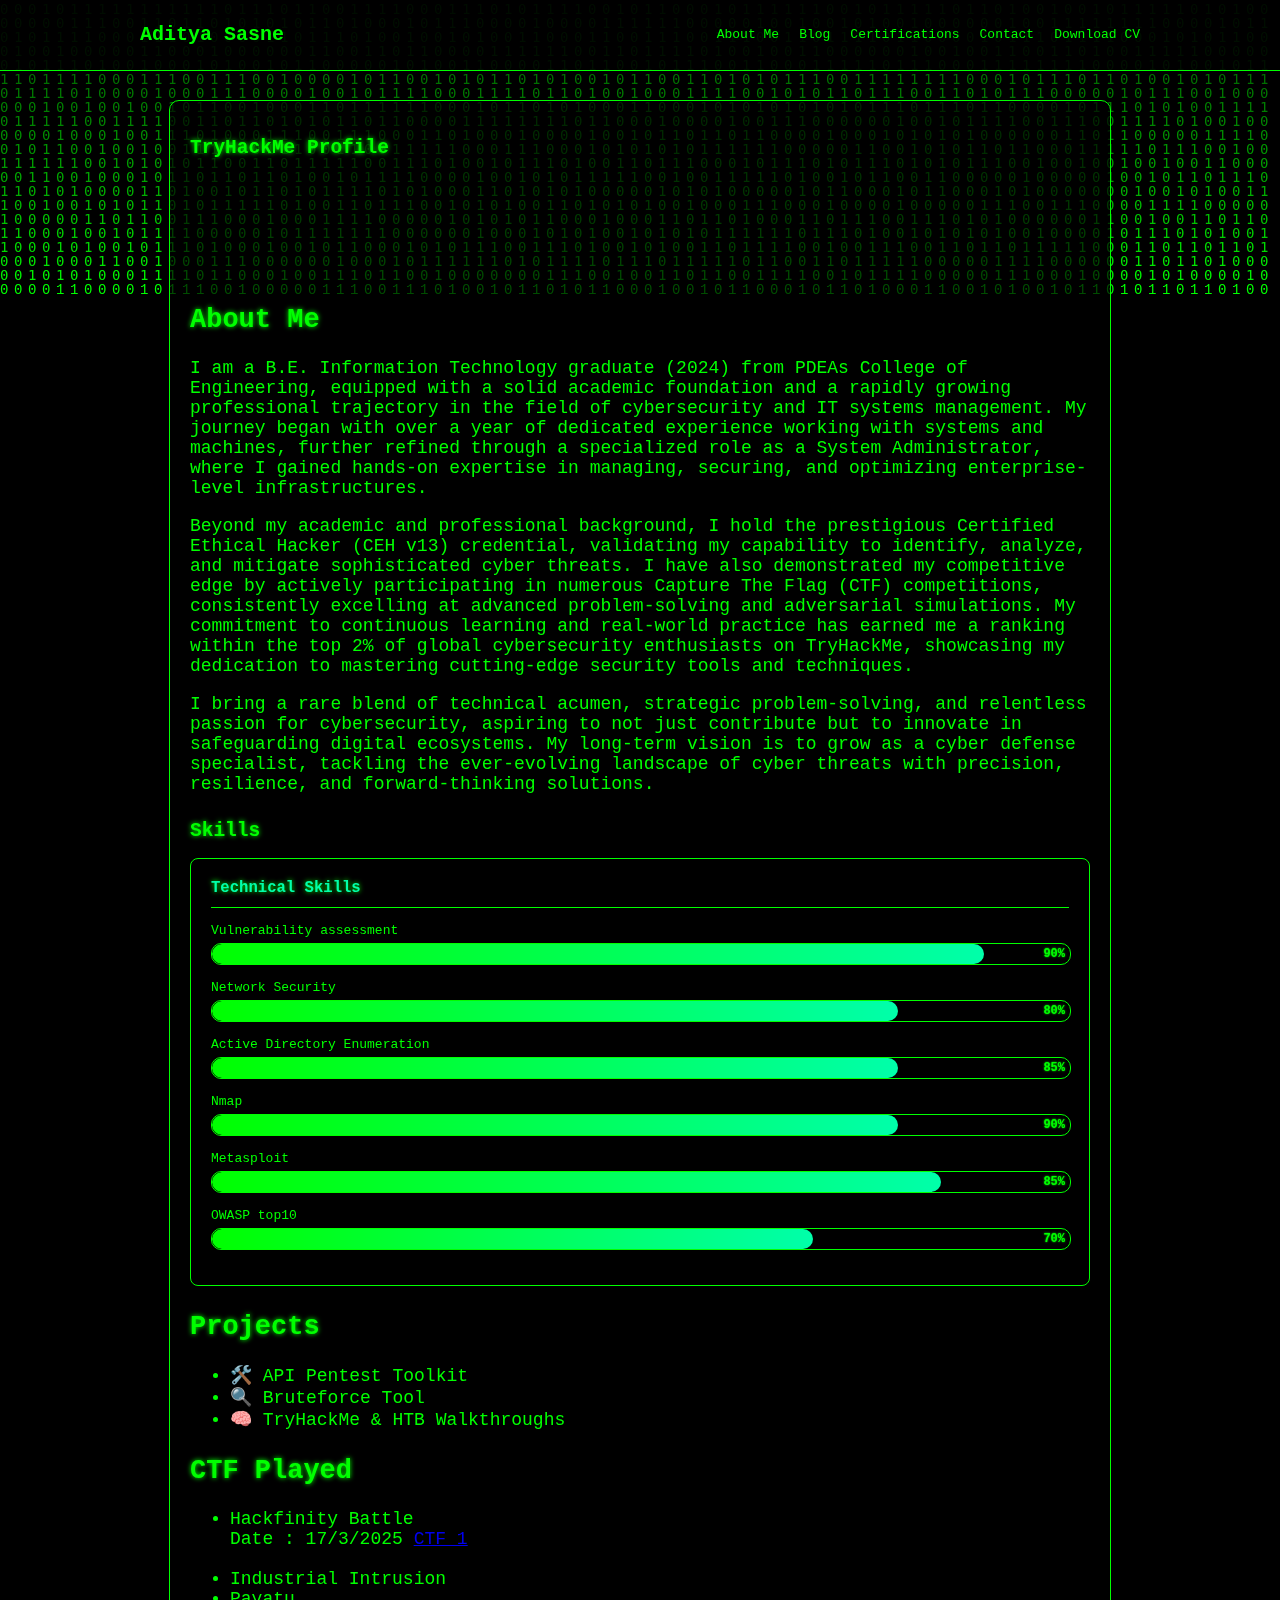
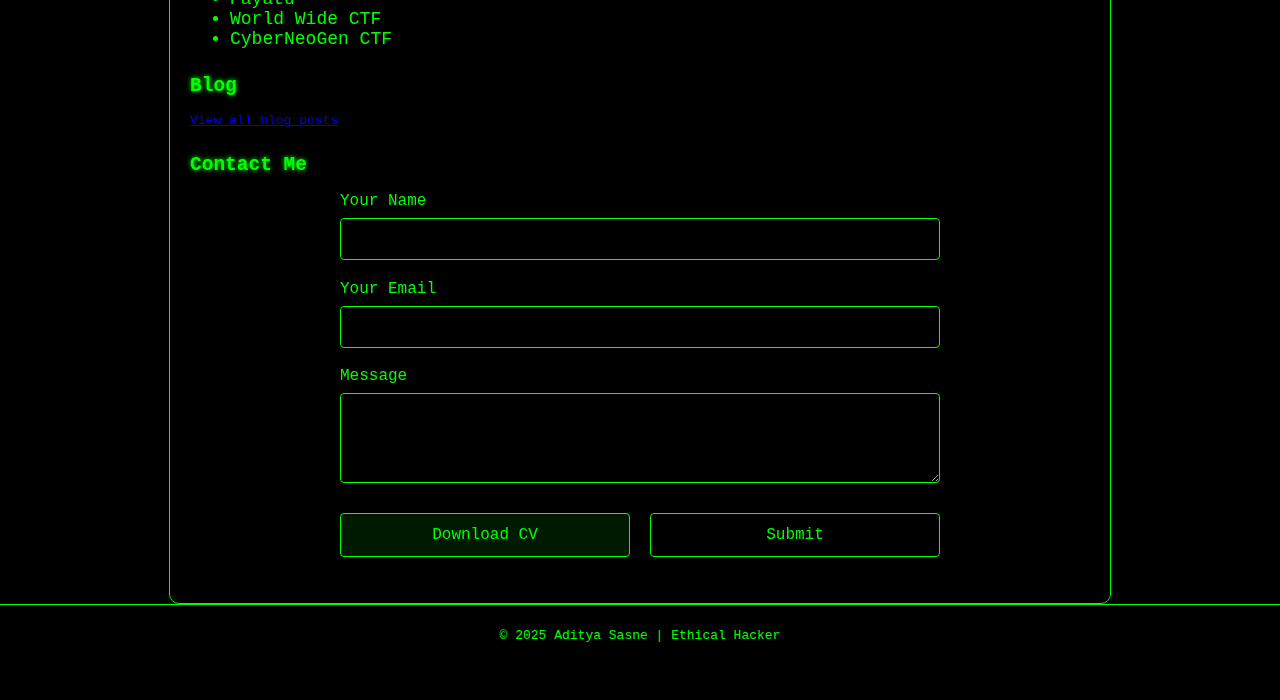
<file: index.html>
<!DOCTYPE html>
<html lang="en">
<head>
  <meta charset="UTF-8" />
  <meta name="viewport" content="width=device-width, initial-scale=1.0"/>
  <title>Ethical Hacker Portfolio</title>
  <link rel="stylesheet" href="style.css" />
</head>
<body>
  <canvas id="matrix"></canvas>

  <header>
    <div class="nav-container">
      <h1 class="logo">Aditya Sasne</h1>
      <nav>
        <ul>
          <li><a href="index.html#about">About Me</a></li>
          <li><a href="blogs.html">Blog</a></li>
          <!-- Add this new certifications link -->
          <li><a href="certification.html">Certifications</a></li>
          <li><a href="index.html#contact">Contact</a></li>
          <li><a href="Aditya Sasne CV.pdf" download>Download CV</a></li>
        </ul>
      </nav>
    </div>
  </header>

 

  <div class="content">
    <div>
    <section class="badge">
      <h2>TryHackMe Profile</h2>
      <iframe src="https://tryhackme.com/api/v2/badges/public-profile?userPublicId=2485578" style="border:none;"></iframe>
    </section>
    </div>

    
    <section id="about" class="about">
      <h2>About Me</h2>
      <p>I am a B.E. Information Technology graduate (2024) from PDEAs College of Engineering, equipped with a solid academic foundation and a rapidly growing professional trajectory in the field of cybersecurity and IT systems management. My journey began with over a year of dedicated experience working with systems and machines, further refined through a specialized role as a System Administrator, where I gained hands-on expertise in managing, securing, and optimizing enterprise-level infrastructures.
         </p>
      <p> Beyond my academic and professional background, I hold the prestigious Certified Ethical Hacker (CEH v13) credential, validating my capability to identify, analyze, and mitigate sophisticated cyber threats. I have also demonstrated my competitive edge by actively participating in numerous Capture The Flag (CTF) competitions, consistently excelling at advanced problem-solving and adversarial simulations. My commitment to continuous learning and real-world practice has earned me a ranking within the top 2% of global cybersecurity enthusiasts on TryHackMe, showcasing my dedication to mastering cutting-edge security tools and techniques.
        </p>
      <p> I bring a rare blend of technical acumen, strategic problem-solving, and relentless passion for cybersecurity, aspiring to not just contribute but to innovate in safeguarding digital ecosystems. My long-term vision is to grow as a cyber defense specialist, tackling the ever-evolving landscape of cyber threats with precision, resilience, and forward-thinking solutions.
      </p>
    </section>

           <!-- New Skills Section with Progress Bars -->
           <section id="skills" class="skills">
            <h2>Skills</h2>
            <!-- <div class="skills-container">
               <div class="skill-category">
                 <h3>Programming Languages</h3>
                 <div class="skill-item">
                   <span>Python</span>
                   <div class="progress-bar">
                     <div class="progress" style="width: 85%"></div>
                     <span class="percentage">85%</span>
                   </div>
                 </div>
                 <div class="skill-item">
                   <span>Bash script</span>
                   <div class="progress-bar">
                     <div class="progress" style="width: 75%"></div>
                     <span class="percentage">75%</span>
                   </div>
                 </div>
               </div> -->
               
               <div class="skill-category">
                 <h3>Technical Skills</h3>
                 <div class="skill-item">
                   <span>Vulnerability assessment</span>
                   <div class="progress-bar">
                     <div class="progress" style="width: 90%"></div>
                     <span class="percentage">90%</span>
                   </div>
                 </div>
                 <div class="skill-item">
                   <span> Network Security</span>
                   <div class="progress-bar">
                     <div class="progress" style="width: 80%"></div>
                     <span class="percentage">80%</span>
                   </div>
                 </div>
                 <div class="skill-item">
                  <span>Active Directory Enumeration</span>
                  <div class="progress-bar">
                    <div class="progress" style="width: 80%"></div>
                    <span class="percentage">85%</span>
                  </div>
                </div>
                <div class="skill-item">
                  <span> Nmap </span>
                  <div class="progress-bar">
                    <div class="progress" style="width: 80%"></div>
                    <span class="percentage">90%</span>
                  </div>
                </div>
                 <div class="skill-item">
                   <span>Metasploit</span>
                   <div class="progress-bar">
                     <div class="progress" style="width: 85%"></div>
                     <span class="percentage">85%</span>
                   </div>
                 </div>
                 <div class="skill-item">
                   <span> OWASP top10</span>
                   <div class="progress-bar">
                     <div class="progress" style="width: 70%"></div>
                     <span class="percentage">70%</span>
                   </div>
                 </div>
               </div>
               
              <!-- <div class="skill-category">
                 <h3>Tools</h3>
                 <div class="skill-item">
                   <span>Active Directory</span>
                   <div class="progress-bar">
                     <div class="progress" style="width: 88%"></div>
                     <span class="percentage">88%</span>
                   </div>
                 </div>
                 <div class="skill-item">
                   <span>Wireshark</span>
                   <div class="progress-bar">
                     <div class="progress" style="width: 82%"></div>
                     <span class="percentage">82%</span>
                   </div>
                 </div>
                 <div class="skill-item">
                   <span>Splunk</span>
                   <div class="progress-bar">
                     <div class="progress" style="width: 75%"></div>
                     <span class="percentage">75%</span>
                   </div>
                 </div>
               </div>
               
               <div class="skill-category">
                 <h3>Systems</h3>
                 <div class="skill-item">
                   <span>Windows</span>
                   <div class="progress-bar">
                     <div class="progress" style="width: 92%"></div>
                     <span class="percentage">92%</span>
                   </div>
                 </div>
                 <div class="skill-item">
                   <span>Windows Server (2019)</span>
                   <div class="progress-bar">
                     <div class="progress" style="width: 85%"></div>
                     <span class="percentage">85%</span>
                   </div>
                 </div>
                 <div class="skill-item">
                   <span>Linux</span>
                   <div class="progress-bar">
                     <div class="progress" style="width: 78%"></div>
                     <span class="percentage">78%</span>
                   </div>
                 </div>
                 <div class="skill-item">
                   <span>Firewall</span>
                   <div class="progress-bar">
                     <div class="progress" style="width: 80%"></div>
                     <span class="percentage">80%</span>
                   </div>
                 </div>
               </div>
               
               <div class="skill-category">
                 <h3>Soft Skills</h3>
                 <div class="skill-item">
                   <span>Problem-solving</span>
                   <div class="progress-bar">
                     <div class="progress" style="width: 95%"></div>
                     <span class="percentage">95%</span>
                   </div>
                 </div>
                 <div class="skill-item">
                   <span>Time management</span>
                   <div class="progress-bar">
                     <div class="progress" style="width: 90%"></div>
                     <span class="percentage">90%</span>
                   </div>
                 </div>
                 <div class="skill-item">
                   <span>Teamwork</span>
                   <div class="progress-bar">
                     <div class="progress" style="width: 88%"></div>
                     <span class="percentage">88%</span>
                   </div>
                 </div>
                 <div class="skill-item">
                   <span>Adaptability</span>
                   <div class="progress-bar">
                     <div class="progress" style="width: 85%"></div>
                     <span class="percentage">85%</span>
                   </div>
                 </div>
                 <div class="skill-item">
                   <span>Communication</span>
                   <div class="progress-bar">
                     <div class="progress" style="width: 90%"></div>
                     <span class="percentage">90%</span>
                   </div>
                 </div>
               </div>-->
             
           </section>
 

    <section class="projects">
      <h2>Projects</h2>
      <ul>
        <li>🛠️ API Pentest Toolkit</li>
        <li>🔍 Bruteforce Tool </li>
        <li>🧠 TryHackMe & HTB Walkthroughs</li>
      </ul>
    </section>

    <section class="projects">
      <h2>CTF Played</h2>
        <ul>
          <li>Hackfinity Battle</a><br>
         Date : 17/3/2025 <a href="ctf_1.html">CTF 1</a></li><br>
          <li>Industrial Intrusion</a></li>
          <li>Payatu</a></li>
          <li>World Wide CTF</a></li>
          <li>CyberNeoGen CTF</a></li>
        </ul>
      


    </section>

    <section id="blog" class="blog">
      <h2>Blog</h2>
      <p><a href="blogs.html">View all blog posts</a></p>
    </section>

   

   <!-- Update the contact section in index.html -->
    <section id="contact" class="contact">
     <h2>Contact Me</h2>
      <form id="contactForm">
     <div class="form-group">
      <label for="name">Your Name</label>
      <input type="text" id="name" name="name" required>
     </div>
    
     <div class="form-group">
      <label for="email">Your Email</label>
      <input type="email" id="email" name="email" required>
     </div>
    
     <div class="form-group">
      <label for="message">Message</label>
      <textarea id="message" name="message" rows="4" required></textarea>
     </div>
    
     <div class="form-actions">
      <a href="resume.pdf" download class="btn download-btn">Download CV</a>
      <button type="submit" class="btn submit-btn">Submit</button>
     </div>
      </form>
    </section>

  </div>

  <footer>
    <p>&copy; 2025 Aditya Sasne | Ethical Hacker</p>
  </footer>

  <script src="script.js"></script>
</body>
</html>
</file>
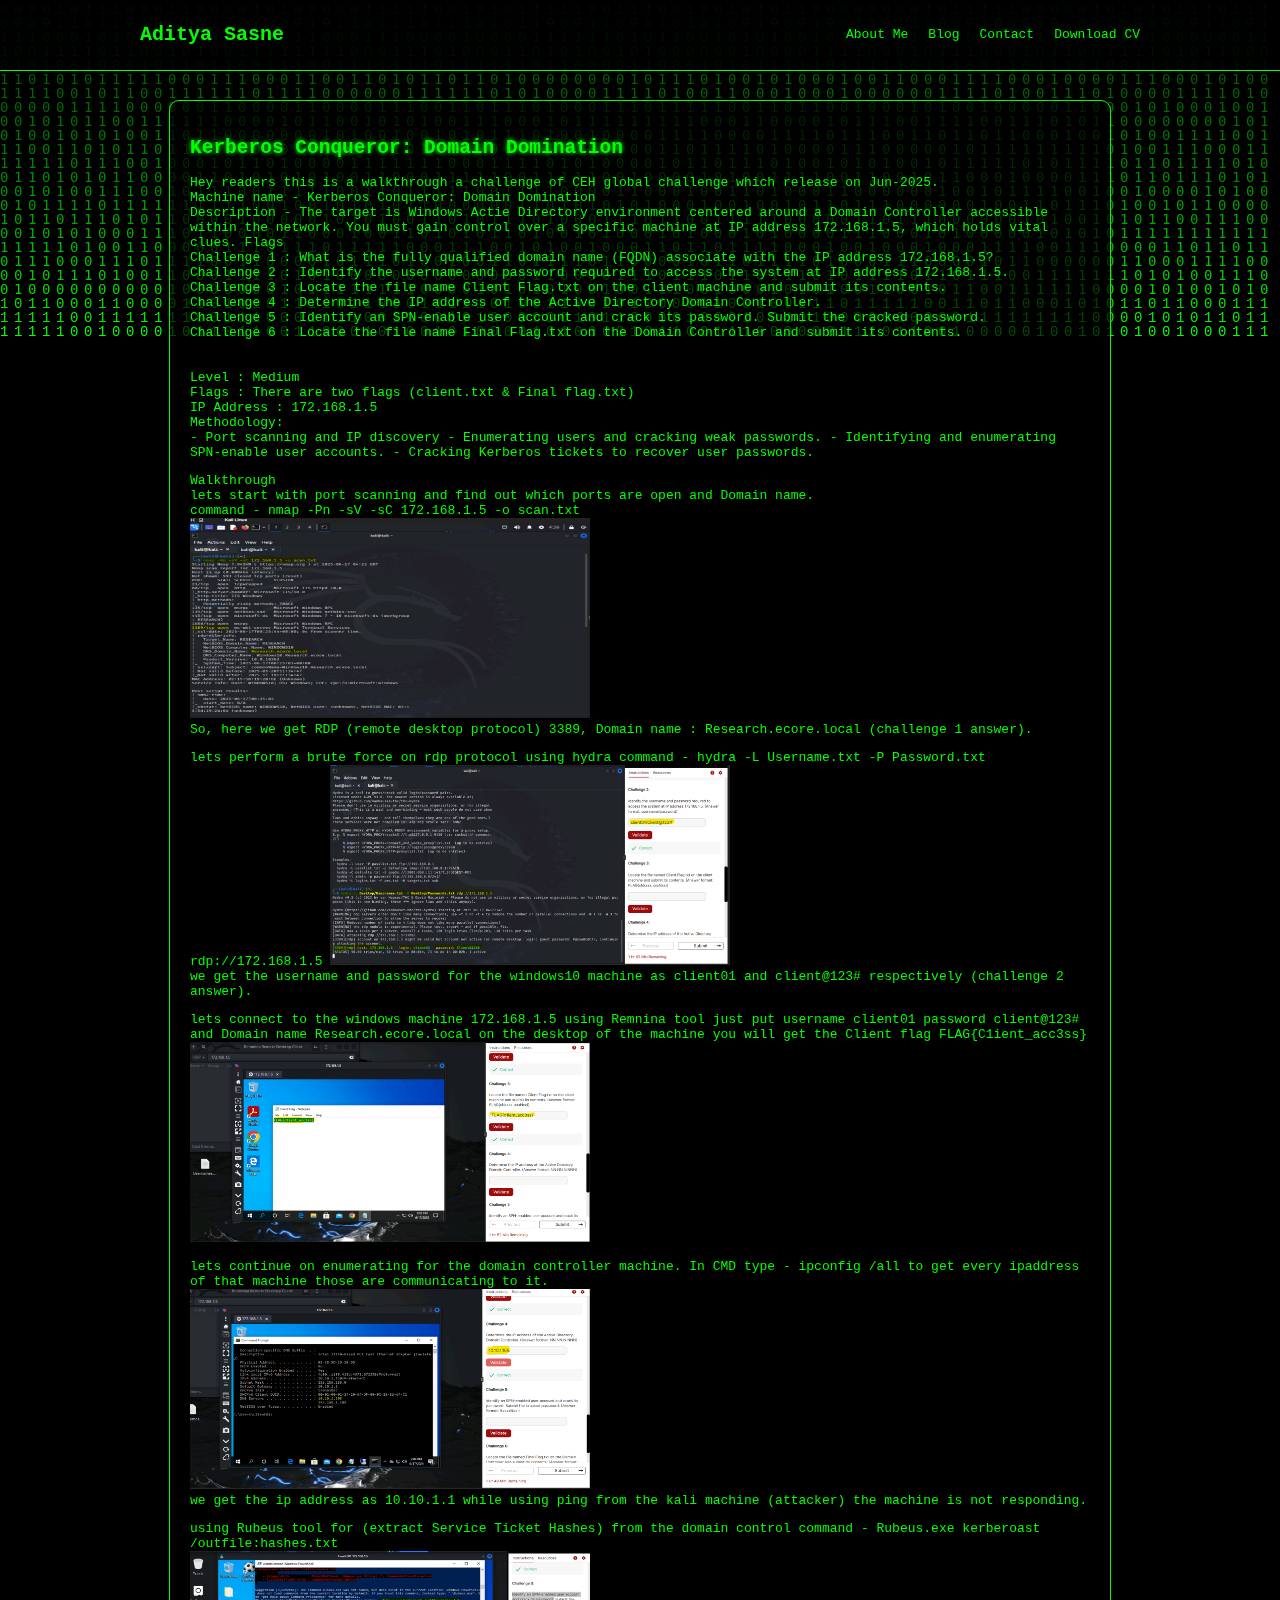
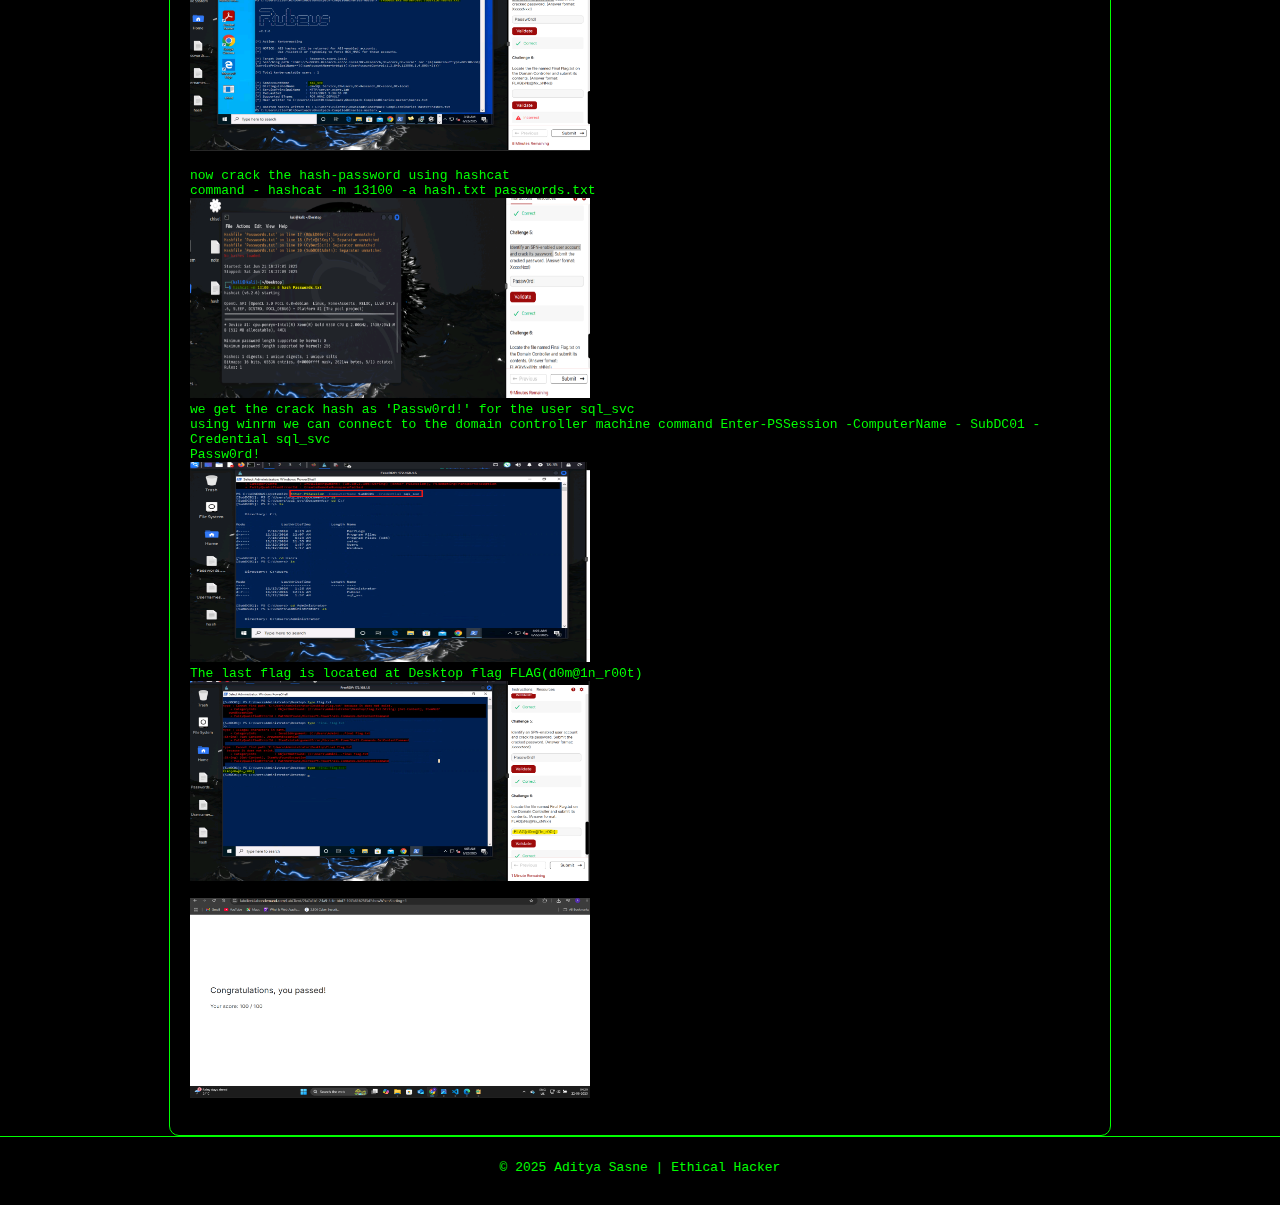
<file: blog1.html>
<!DOCTYPE html>
<html lang="en">
<head>
  <meta charset="UTF-8">
  <meta name="viewport" content="width=device-width, initial-scale=1">
  <title>B<!DOCTYPE html>
<html lang="en">
<head>
  <meta charset="UTF-8">
  <meta name="viewport" content="width=device-width, initial-scale=1">
  <title>Blog Post 1</title>
  <link rel="stylesheet" href="style.css" />
</head>
<body>
  <canvas id="matrix"></canvas>

  <header>
    <div class="nav-container">
      <h1 class="logo">Aditya Sasne</h1>
      <nav>
        <ul>
          <li><a href="index.html#about">About Me</a></li>
          <li><a href="blogs.html">Blog</a></li>
          <li><a href="index.html#contact">Contact</a></li>
          <li><a href="resume.pdf" download>Download CV</a></li>
        </ul>
      </nav>
    </div>
  </header>

  <div class="content">
    <h2>Kerberos Conqueror: Domain Domination</h2>
    <p>Hey readers this is a walkthrough a challenge of CEH global challenge which release on Jun-2025. <br>

      Machine name - Kerberos Conqueror: Domain Domination <br>
      
      Description - The target is Windows Actie Directory environment centered around a Domain Controller accessible within the network. You must gain control over a specific machine at IP address 172.168.1.5, which holds vital clues.
      
      Flags<br>
      
      Challenge 1 : What is the fully qualified domain name (FQDN) associate with the IP address 172.168.1.5? <br>
      
      Challenge 2 : Identify the username and password required to access the system at IP address 172.168.1.5. <br>
      
      Challenge 3 : Locate the file name Client Flag.txt on the client machine and submit its contents. <br>
      
      Challenge 4 : Determine the IP address of the Active Directory Domain Controller. <br>
      
      Challenge 5 : Identify an SPN-enable user account and crack its password. Submit the cracked password. <br>
      
      Challenge 6 : Locate the file name Final Flag.txt on the Domain Controller and submit its contents. <br>
       
      <br><br>

      Level : Medium <br>
      Flags : There are two flags (client.txt & Final flag.txt) <br>
      IP Address : 172.168.1.5 <br>
      Methodology: <br>
      - Port scanning and IP discovery
      - Enumerating users and cracking weak passwords.
      - Identifying and enumerating SPN-enable user accounts.
      - Cracking Kerberos tickets to recover user passwords. <br>
      <p>
      Walkthrough <br>
      
      lets start with port scanning and find out which ports are open and Domain name. <br>
      
      command - nmap -Pn -sV -sC 172.168.1.5 -o scan.txt <br>

      <img src="img/screen_short1.png" alt="My profile picture" width="400" height="200"> <br>

      
      So, here we get RDP (remote desktop protocol) 3389, Domain name : Research.ecore.local (challenge 1 answer).  
      
      <p>
      lets perform a brute force on rdp protocol using hydra
      
      command - hydra -L Username.txt -P Password.txt rdp://172.168.1.5

      <img src="img/screen_short2.png" alt="My profile picture" width="400" height="200"> <br>
      
      
      we get the username and password for the windows10 machine as client01 and client@123# respectively (challenge 2 answer).
      </p>
      <p>
      lets connect to the windows machine 172.168.1.5 using Remnina tool just put username client01 password client@123# and Domain name Research.ecore.local
      
      on the desktop of the machine you will get the Client flag FLAG{C1ient_acc3ss}

      <img src="img/screen_short3.png" alt="My profile picture" width="400" height="200"> <br>
      </p>
      <p>
      lets continue on enumerating for the domain controller machine. In CMD type - ipconfig /all 
       to get every ipaddress of that machine those are communicating to it.<br>

       <img src="img/screen_short4.png" alt="My profile picture" width="400" height="200"> <br>

      we get the ip address as 10.10.1.1 while using ping from the kali machine (attacker) the machine is not responding.
      
      </p>
      <p>
      using Rubeus tool for (extract Service Ticket Hashes) from the domain control
      command - Rubeus.exe kerberoast /outfile:hashes.txt <br>
      <img src="img/screen_short5.png" alt="My profile picture" width="400" height="200">
      </p>
      <p>
      now crack the hash-password using hashcat <br>
      command - hashcat -m 13100 -a hash.txt passwords.txt <br>
      <img src="img/screen_short6.png" alt="My profile picture" width="400" height="200"> <br>
      
      we get the crack hash as 'Passw0rd!' for the user sql_svc <br>
      
      using winrm we can connect to the domain controller machine
      command Enter-PSSession -ComputerName - SubDC01 -Credential sql_svc <br>
        Passw0rd! <br>
        <img src="img/screen_short7.png" alt="My profile picture" width="400" height="200"> <br>
        
      The last flag is located at Desktop flag FLAG(d0m@1n_r00t) <br>
      <img src="img/screen_short8.png" alt="My profile picture" width="400" height="200"> <br>
      </p>

      <img src="img/screen_short9.png" alt="My profile picture" width="400" height="200"> <br>
      </p>
    
  </div>

  <footer>
    <p>&copy; 2025 Aditya Sasne | Ethical Hacker</p>
  </footer>

  <script src="script.js"></script>
</body>
</html>
</file>
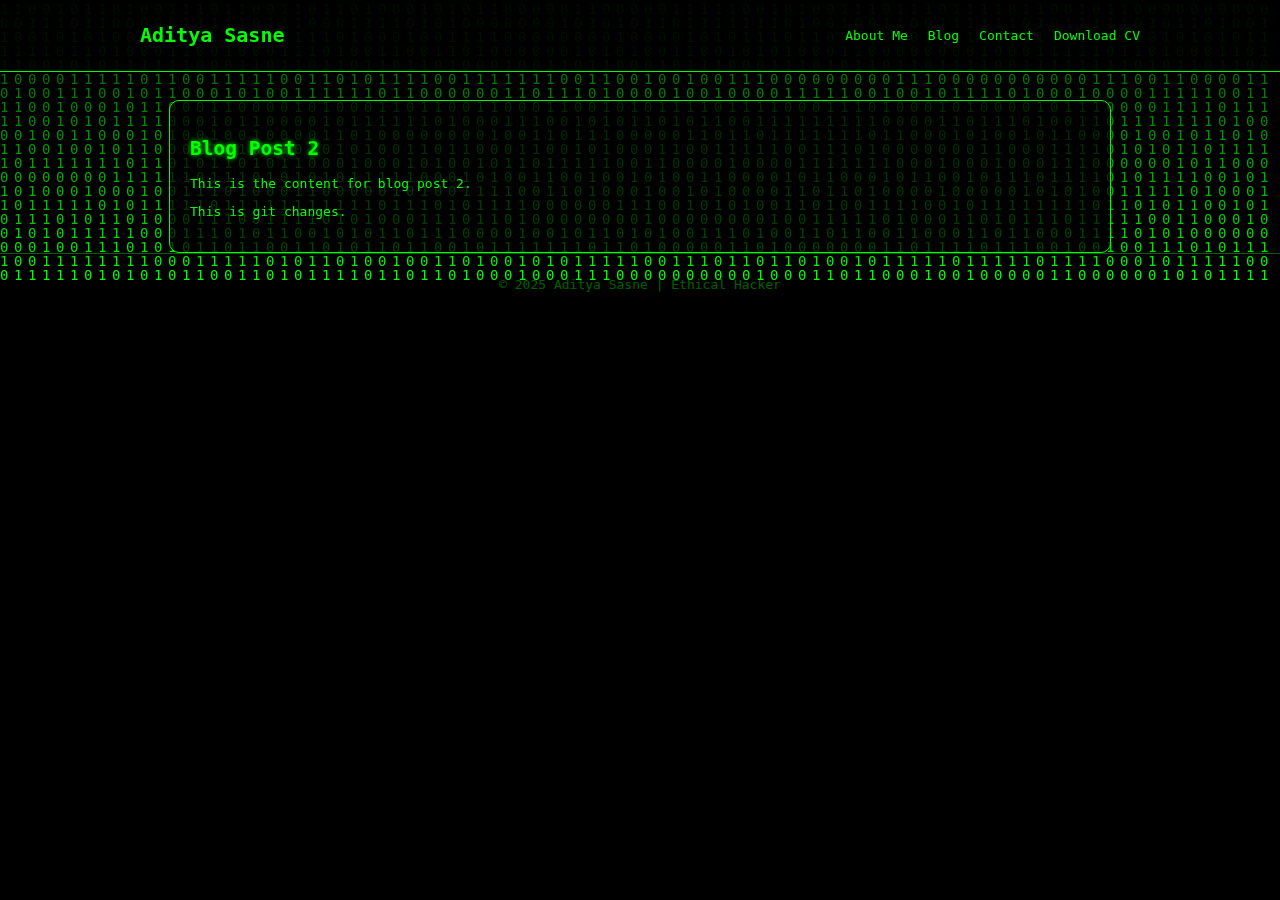
<file: blog2.html>
<!DOCTYPE html>
<html lang="en">
<head>
  <meta charset="UTF-8">
  <meta name="viewport" content="width=device-width, initial-scale=1">
  <title>Blog Post 2</title>
  <link rel="stylesheet" href="style.css" />
</head>
<body>
  <canvas id="matrix"></canvas>

  <header>
    <div class="nav-container">
      <h1 class="logo">Aditya Sasne</h1>
      <nav>
        <ul>
          <li><a href="index.html#about">About Me</a></li>
          <li><a href="blogs.html">Blog</a></li>
          <li><a href="index.html#contact">Contact</a></li>
          <li><a href="resume.pdf" download>Download CV</a></li>
        </ul>
      </nav>
    </div>
  </header>

  <div class="content">
    <h2>Blog Post 2</h2>
    <p>This is the content for blog post 2.</p>
    <p> This is git changes.</p>
  </div>

  <footer>
    <p>&copy; 2025 Aditya Sasne | Ethical Hacker</p>
  </footer>

  <script src="script.js"></script>
</body>
</html>
</file>
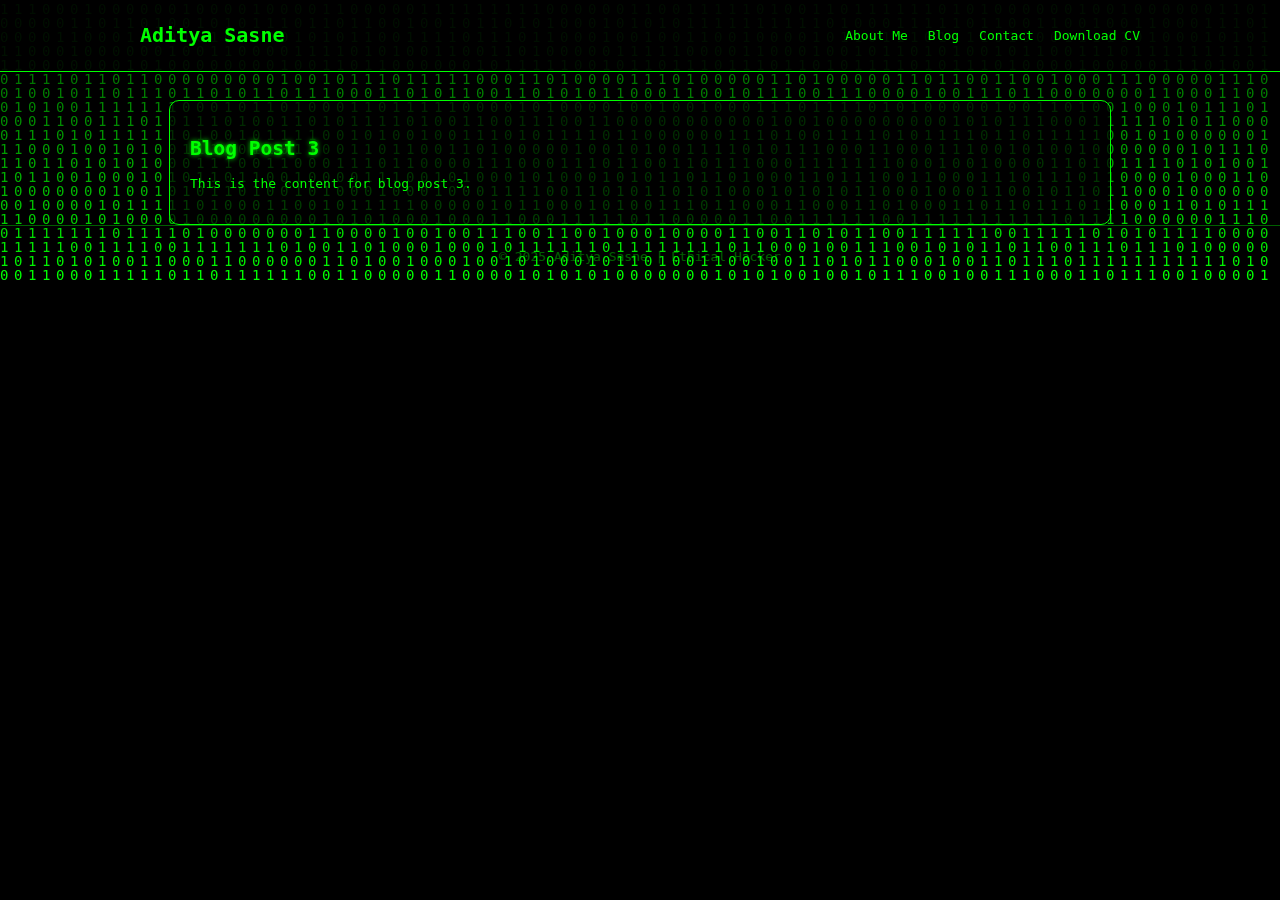
<file: blog3.html>
<!DOCTYPE html>
<html lang="en">
<head>
  <meta charset="UTF-8">
  <meta name="viewport" content="width=device-width, initial-scale=1">
  <title>Blog Post 3</title>
  <link rel="stylesheet" href="style.css" />
</head>
<body>
  <canvas id="matrix"></canvas>

  <header>
    <div class="nav-container">
      <h1 class="logo">Aditya Sasne</h1>
      <nav>
        <ul>
          <li><a href="index.html#about">About Me</a></li>
          <li><a href="blogs.html">Blog</a></li>
          <li><a href="index.html#contact">Contact</a></li>
          <li><a href="resume.pdf" download>Download CV</a></li>
        </ul>
      </nav>
    </div>
  </header>

  <div class="content">
    <h2>Blog Post 3</h2>
    <p>This is the content for blog post 3.</p>
  </div>

  <footer>
    <p>&copy; 2025 Aditya Sasne | Ethical Hacker</p>
  </footer>

  <script src="script.js"></script>
</body>
</html>
</file>
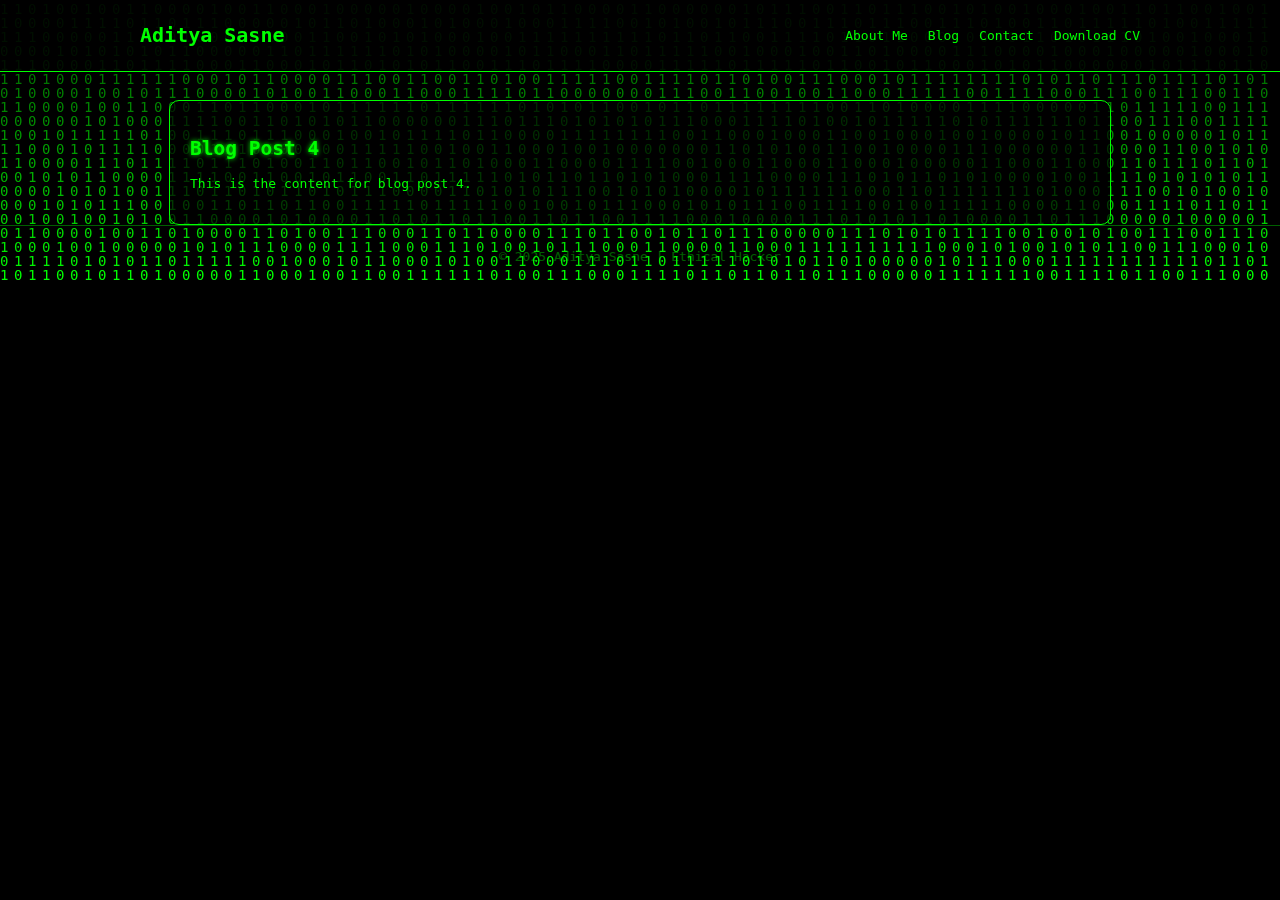
<file: blog4.html>
<!DOCTYPE html>
<html lang="en">
<head>
  <meta charset="UTF-8">
  <meta name="viewport" content="width=device-width, initial-scale=1">
  <title>Blog Post 4</title>
  <link rel="stylesheet" href="style.css" />
</head>
<body>
  <canvas id="matrix"></canvas>

  <header>
    <div class="nav-container">
      <h1 class="logo">Aditya Sasne</h1>
      <nav>
        <ul>
          <li><a href="index.html#about">About Me</a></li>
          <li><a href="blogs.html">Blog</a></li>
          <li><a href="index.html#contact">Contact</a></li>
          <li><a href="resume.pdf" download>Download CV</a></li>
        </ul>
      </nav>
    </div>
  </header>

  <div class="content">
    <h2>Blog Post 4</h2>
    <p>This is the content for blog post 4.</p>
  </div>

  <footer>
    <p>&copy; 2025 Aditya Sasne | Ethical Hacker</p>
  </footer>

  <script src="script.js"></script>
</body>
</html>
</file>
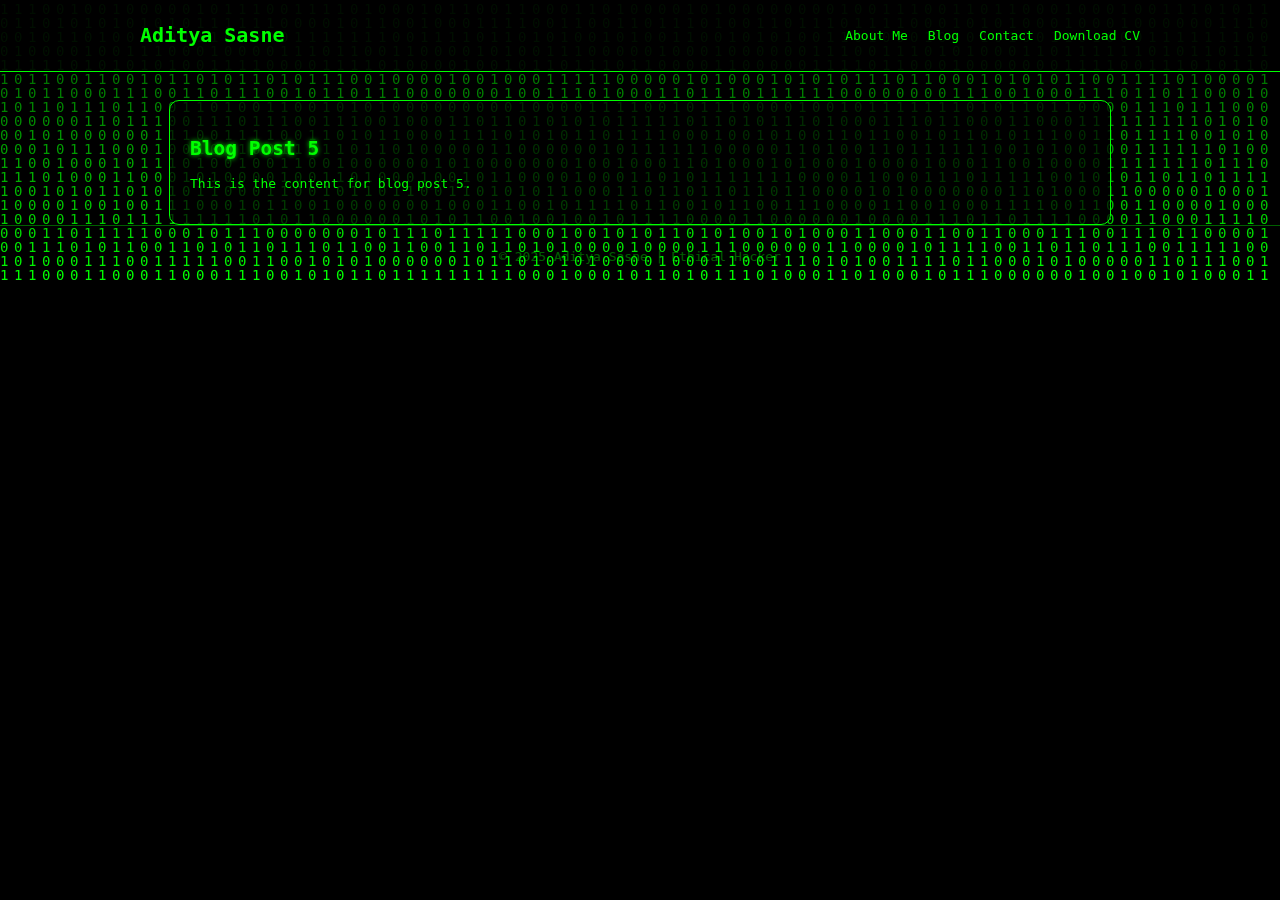
<file: blog5.html>
<!DOCTYPE html>
<html lang="en">
<head>
  <meta charset="UTF-8">
  <meta name="viewport" content="width=device-width, initial-scale=1">
  <title>Blog Post 5</title>
  <link rel="stylesheet" href="style.css" />
</head>
<body>
  <canvas id="matrix"></canvas>

  <header>
    <div class="nav-container">
      <h1 class="logo">Aditya Sasne</h1>
      <nav>
        <ul>
          <li><a href="index.html#about">About Me</a></li>
          <li><a href="blogs.html">Blog</a></li>
          <li><a href="index.html#contact">Contact</a></li>
          <li><a href="resume.pdf" download>Download CV</a></li>
        </ul>
      </nav>
    </div>
  </header>

  <div class="content">
    <h2>Blog Post 5</h2>
    <p>This is the content for blog post 5.</p>
  </div>

  <footer>
    <p>&copy; 2025 Aditya Sasne | Ethical Hacker</p>
  </footer>

  <script src="script.js"></script>
</body>
</html>
</file>
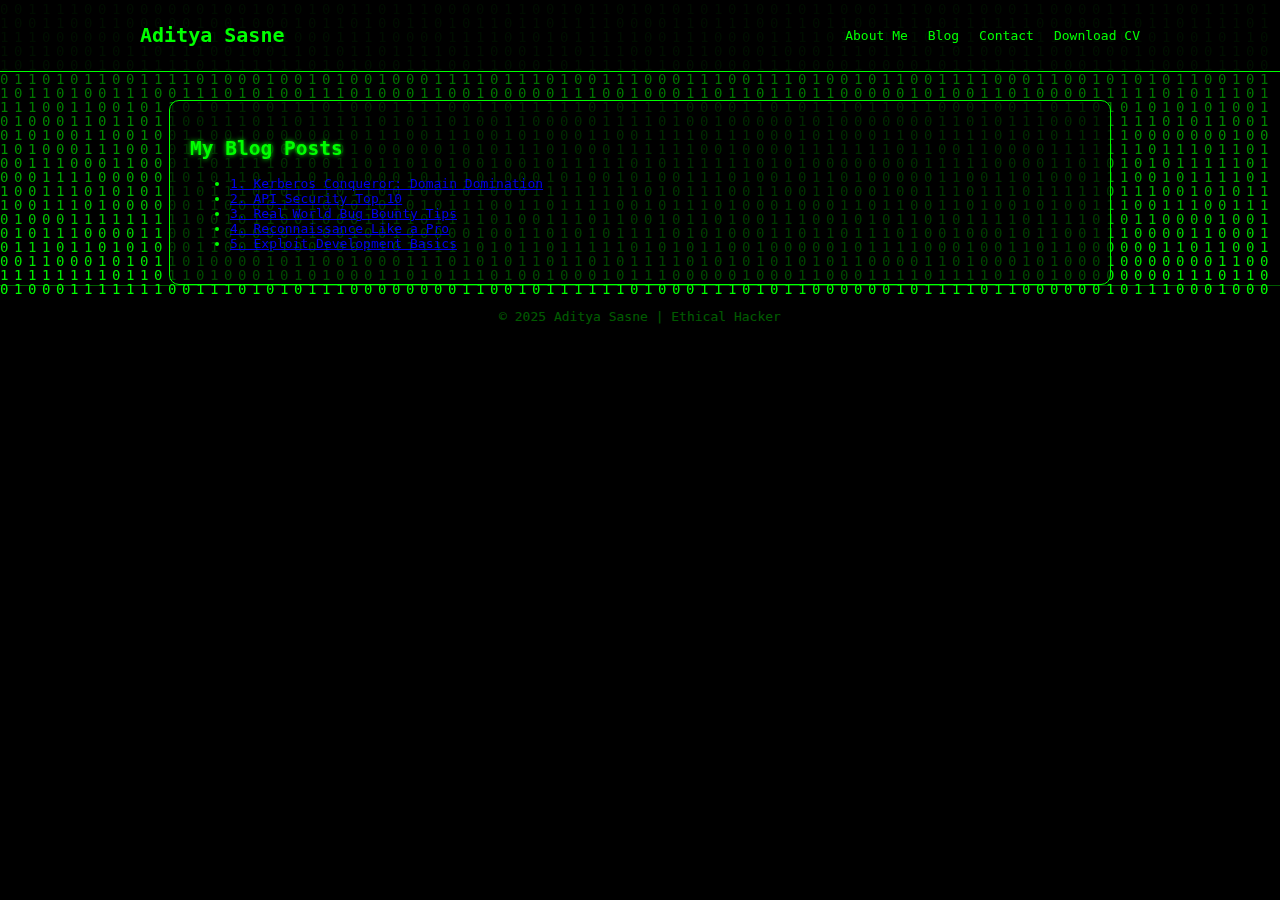
<file: blogs.html>
<!DOCTYPE html>
<html lang="en">
<head>
  <meta charset="UTF-8" />
  <meta name="viewport" content="width=device-width, initial-scale=1.0"/>
  <title>Blog Posts - Aditya Sasne</title>
  <link rel="stylesheet" href="style.css" />
</head>
<body>
  <canvas id="matrix"></canvas>

  <header>
    <div class="nav-container">
      <h1 class="logo">Aditya Sasne</h1>
      <nav>
        <ul>
          <li><a href="index.html#about">About Me</a></li>
          <li><a href="blogs.html">Blog</a></li>
          <li><a href="index.html#contact">Contact</a></li>
          <li><a href="resume.pdf" download>Download CV</a></li>
        </ul>
      </nav>
    </div>
  </header>

  <div class="content">
    <h2>My Blog Posts</h2>
    <ul class="blog-list">
      <li><a href="blog1.html">1. Kerberos Conqueror: Domain Domination</a></li>
      <li><a href="blog2.html">2. API Security Top 10</a></li>
      <li><a href="blog3.html">3. Real World Bug Bounty Tips</a></li>
      <li><a href="blog4.html">4. Reconnaissance Like a Pro</a></li>
      <li><a href="blog5.html">5. Exploit Development Basics</a></li>
    </ul>
  </div>

  <footer>
    <p>&copy; 2025 Aditya Sasne | Ethical Hacker</p>
  </footer>

  <script src="script.js"></script>
</body>
</html>
</file>
<file: style.css>
/* Global */
body, html {
  margin: 0;
  padding: 0;
  font-family: monospace;
  background: black;
  color: #00ff00;
  overflow-x: hidden;
}

canvas#matrix {
  position: fixed;
  top: 0;
  left: 0;
  z-index: 0;
}

/* Header */
header {
  position: fixed;
  top: 0;
  width: 100%;
  background: rgba(0, 0, 0, 0.85);
  z-index: 2;
  padding: 10px 0;
  border-bottom: 1px solid #00ff00;
}

.nav-container {
  max-width: 1000px;
  margin: auto;
  padding: 0 20px;
  display: flex;
  justify-content: space-between;
  align-items: center;
}

.logo {
  color: #00ff00;
  font-size: 20px;
}

.projects {
  color: #00ff00;
  font-size: 18px;
}

.about {
  color: #00ff00;
  font-size: 18px;
}


nav ul {
  list-style: none;
  display: flex;
  gap: 20px;
}

nav a {
  text-decoration: none;
  color: #00ff00;
  transition: 0.3s;
}

nav a:hover {
  color: #00ffaa;
}

/* Main Content */
.content {
  margin-top: 100px;
  padding: 20px;
  max-width: 900px;
  margin-left: auto;
  margin-right: auto;
  z-index: 1;
  position: relative;
  background-color: rgba(0, 0, 0, 0.7);
  border: 1px solid #00ff00;
  border-radius: 10px;
}

section {
  margin-bottom: 2rem;
}

h2, h3 {
  color: #00ff00;
  text-shadow: 0 0 5px #00ff00;
}

iframe {
  width: 100%;
  height: 100px;
  border: none;
}

/* Footer */
footer {
  text-align: center;
  padding: 10px;
  color: #00ff00;
  background: rgba(0, 0, 0, 0.85);
  border-top: 1px solid #00ff00;
}

/* Add to style.css */
/* Contact Form Styles */
.contact form {
  display: grid;
  gap: 1.5rem;
  max-width: 600px;
  margin: 0 auto;
}

.form-group {
  display: flex;
  flex-direction: column;
}

.form-group label {
  margin-bottom: 8px;
  color: #00ff00;
  font-size: 16px;
}

.form-group input,
.form-group textarea {
  background: rgba(0, 0, 0, 0.7);
  border: 1px solid #00ff00;
  border-radius: 4px;
  padding: 12px;
  color: #00ff00;
  font-family: monospace;
  font-size: 14px;
  transition: all 0.3s;
}

.form-group input:focus,
.form-group textarea:focus {
  outline: none;
  border-color: #00ffaa;
  box-shadow: 0 0 8px rgba(0, 255, 170, 0.5);
}

.form-actions {
  display: flex;
  justify-content: space-between;
  gap: 20px;
  margin-top: 10px;
}

.btn {
  padding: 12px 24px;
  border: 1px solid #00ff00;
  border-radius: 4px;
  background: rgba(0, 0, 0, 0.7);
  color: #00ff00;
  font-family: monospace;
  font-size: 16px;
  cursor: pointer;
  transition: all 0.3s;
  text-align: center;
  text-decoration: none;
  flex: 1;
}

.download-btn {
  background: rgba(0, 255, 0, 0.1);
}

.submit-btn {
  background: rgba(0, 0, 0, 0.9);
}

.btn:hover {
  background: rgba(0, 255, 170, 0.2);
  color: #00ffaa;
  border-color: #00ffaa;
  text-shadow: 0 0 5px #00ffaa;
}


/* Add to style.css */
/* Certifications Section */
.certifications {
  margin-top: 2rem;
}

.certs-container {
  display: grid;
  grid-template-columns: repeat(auto-fill, minmax(250px, 1fr));
  gap: 20px;
  margin-top: 1.5rem;
}

.cert-card {
  background: rgba(0, 0, 0, 0.7);
  border: 1px solid #00ff00;
  border-radius: 8px;
  padding: 20px;
  transition: all 0.3s;
  position: relative;
  overflow: hidden;
}

.cert-card:hover {
  transform: translateY(-5px);
  box-shadow: 0 0 15px rgba(0, 255, 0, 0.5);
  border-color: #00ffaa;
}

.cert-card::before {
  content: "";
  position: absolute;
  top: 0;
  left: 0;
  width: 100%;
  height: 4px;
  background: #00ff00;
  transform: scaleX(0);
  transform-origin: left;
  transition: transform 0.3s;
}

.cert-card:hover::before {
  transform: scaleX(1);
}

.cert-card h3 {
  color: #00ffaa;
  margin-top: 0;
  font-size: 1.5rem;
}

.cert-card p {
  margin: 10px 0;
  min-height: 40px;
}

.cert-card span {
  display: block;
  color: #00ff00;
  font-size: 0.9rem;
  border-top: 1px dashed #00ff00;
  padding-top: 10px;
  margin-top: 10px;
}

/* Add to style.css */
/* View Certificate Button */
.view-cert-btn {
  display: block;
  width: 100%;
  margin-top: 15px;
  padding: 10px;
  background: rgba(0, 0, 0, 0.7);
  border: 1px solid #00ff00;
  border-radius: 4px;
  color: #00ff00;
  font-family: monospace;
  font-size: 14px;
  cursor: pointer;
  transition: all 0.3s;
}

.view-cert-btn:hover {
  background: rgba(0, 255, 0, 0.2);
  color: #00ffaa;
  border-color: #00ffaa;
  text-shadow: 0 0 5px #00ffaa;
}

/* Certificate Modal */
.modal {
  display: none;
  position: fixed;
  z-index: 100;
  left: 0;
  top: 0;
  width: 100%;
  height: 100%;
  background-color: rgba(0, 0, 0, 0.9);
}

.modal-content {
  position: relative;
  margin: 5% auto;
  padding: 20px;
  width: 80%;
  max-width: 900px;
  background: rgba(0, 0, 0, 0.95);
  border: 2px solid #00ff00;
  border-radius: 10px;
  box-shadow: 0 0 20px rgba(0, 255, 0, 0.5);
}

.close-btn {
  position: absolute;
  top: 15px;
  right: 20px;
  color: #00ff00;
  font-size: 30px;
  font-weight: bold;
  cursor: pointer;
  transition: 0.3s;
}

.close-btn:hover {
  color: #ff0033;
  text-shadow: 0 0 10px rgba(255, 0, 51, 0.7);
}

#certImage {
  width: 100%;
  max-height: 600px;
  object-fit: contain;
  border: 1px solid #00ff00;
  border-radius: 5px;
  margin-bottom: 20px;
}

.cert-info {
  padding: 15px;
  background: rgba(0, 0, 0, 0.7);
  border: 1px solid #00ff00;
  border-radius: 5px;
}

.cert-info h3 {
  margin-top: 0;
  color: #00ffaa;
}

.cert-info p {
  margin: 10px 0;
}

/* Add to style.css */
/* Skills Section with Progress Bars */
.skills {
  margin-top: 2rem;
}

.skills-container {
  display: grid;
  grid-template-columns: repeat(auto-fill, minmax(250px, 1fr));
  gap: 20px;
  margin-top: 1.5rem;
}

.skill-category {
  background: rgba(0, 0, 0, 0.7);
  border: 1px solid #00ff00;
  border-radius: 8px;
  padding: 20px;
  transition: all 0.3s;
}

.skill-category:hover {
  transform: translateY(-5px);
  box-shadow: 0 0 15px rgba(0, 255, 0, 0.5);
  border-color: #00ffaa;
}

.skill-category h3 {
  color: #00ffaa;
  margin-top: 0;
  margin-bottom: 15px;
  font-size: 1.2rem;
  border-bottom: 1px solid #00ff00;
  padding-bottom: 10px;
}

.skill-item {
  margin-bottom: 15px;
}

.skill-item span {
  display: block;
  margin-bottom: 5px;
  color: #00ff00;
}

.progress-bar {
  width: 100%;
  height: 20px;
  background: rgba(0, 0, 0, 0.5);
  border-radius: 10px;
  border: 1px solid #00ff00;
  position: relative;
  overflow: hidden;
}

.progress {
  height: 100%;
  background: linear-gradient(90deg, #00ff00, #00ffaa);
  border-radius: 10px;
  transition: width 1s ease-in-out;
}

.percentage {
  position: absolute;
  right: 5px;
  top: 50%;
  transform: translateY(-50%);
  color: #000;
  font-size: 12px;
  font-weight: bold;
  text-shadow: 0 0 2px #00ff00;
}
</file>
